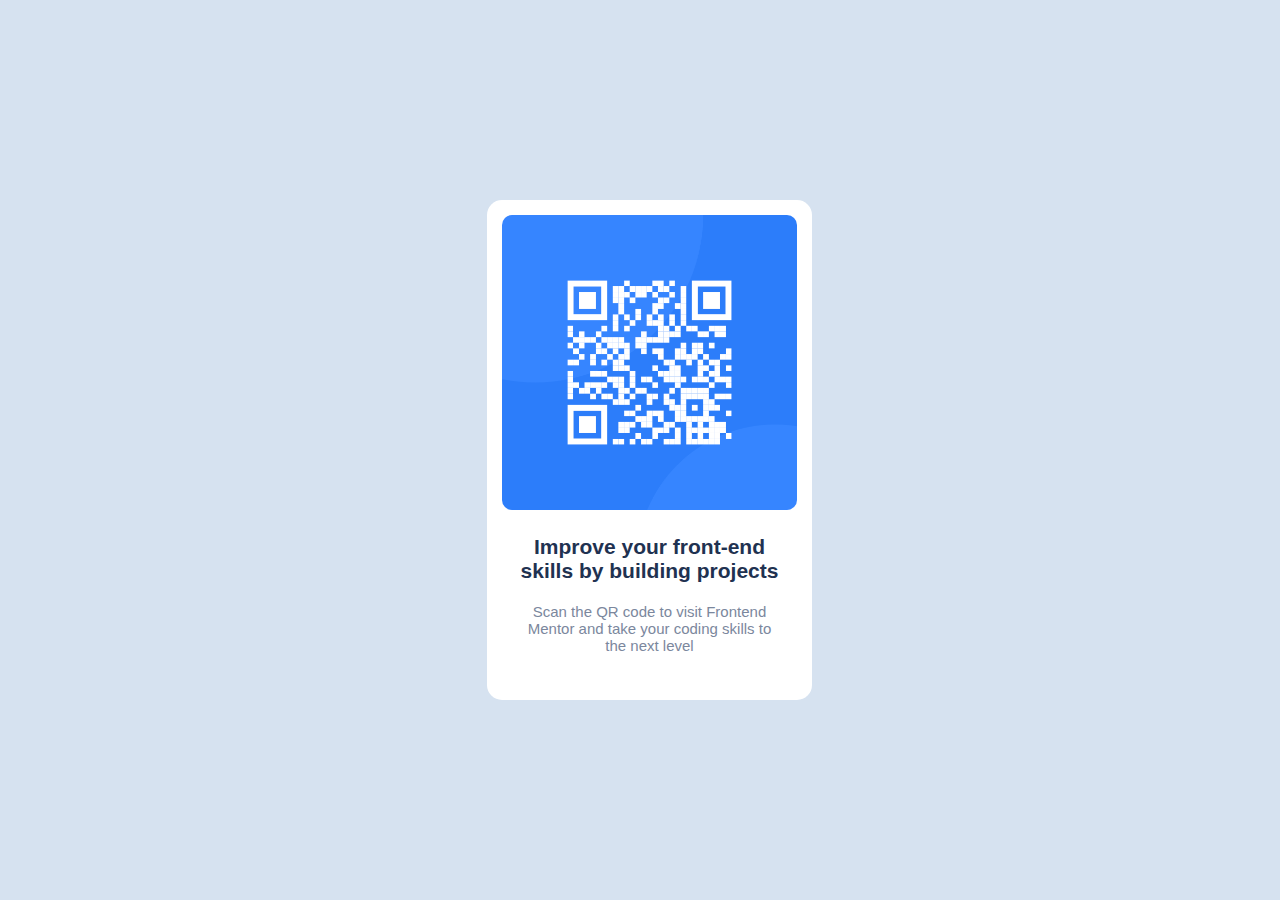
<file: index.html>
<!DOCTYPE html>

<html lang="en">

    <head>
        <meta charset="UTF-8">
        <meta name="viewport" content="width=device-width, initial-scale=1.0">
        <link rel="stylesheet" href="styles.css">
        <link rel="stylesheet" href="https://fonts.google.com/specimen/Outfit">
        <title>My QR Code</title>
        <link rel="icon" type="image/x-icon" href="favicon-32x32.png">

    </head>
    
<body>
    <main>
<div class="grey-flex-container">
    <div class="white-box">
        <div class="QR-box"><img src="image-qr-code.png" alt="image of QR code">
        </div>
    <h1>Improve your front-end skills by building projects</h1>
    <p>Scan the QR code to visit Frontend Mentor and take your coding skills to the next level</p>
    </div>
  
</div>    
</main>
</body>

</html>
</file>
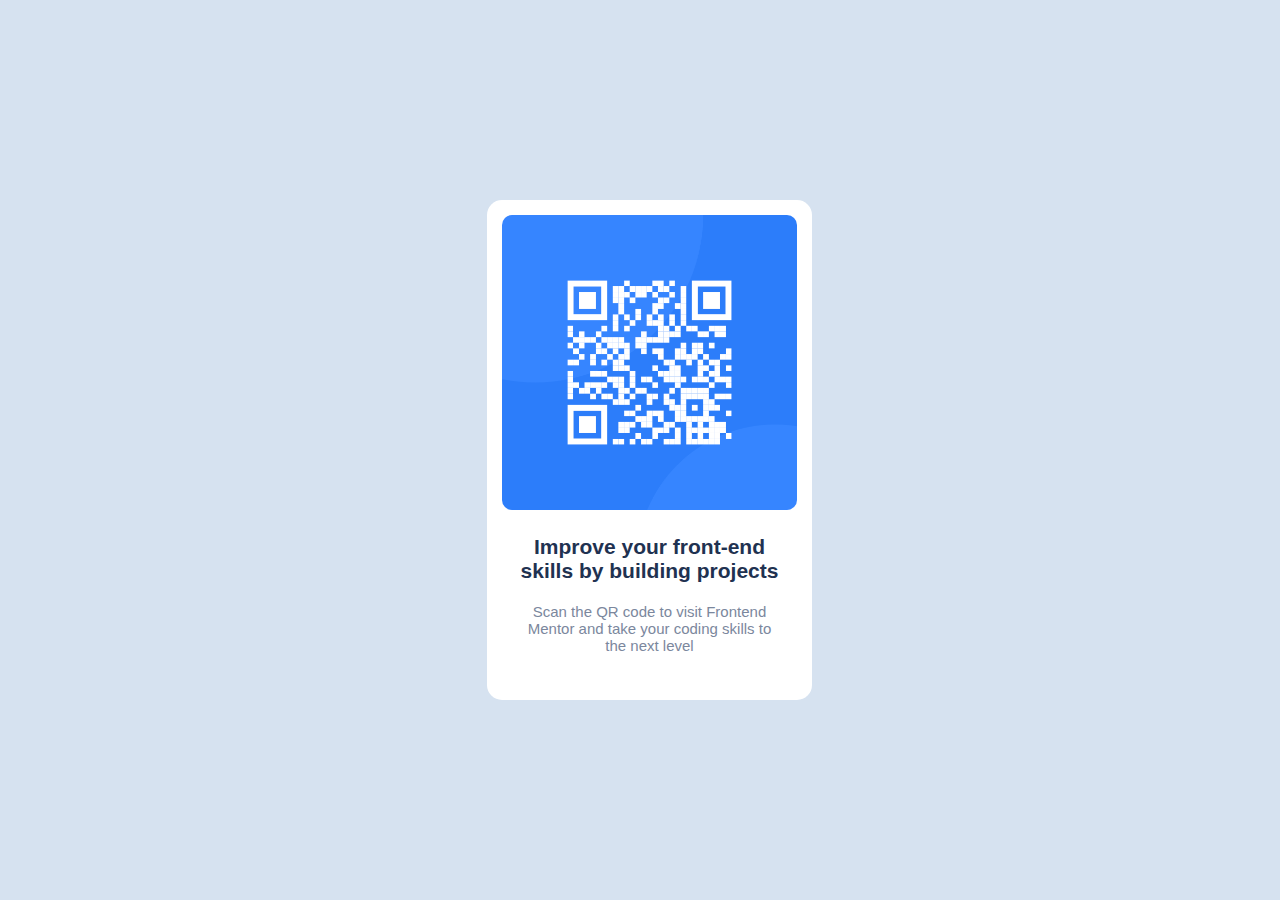
<file: QR code.html>
<!DOCTYPE html>

<html lang="en">

    <head>
        <meta charset="UTF-8">
        <meta name="viewport" content="width=device-width, initial-scale=1.0">
        <link rel="stylesheet" href="styles.css">
        <link rel="stylesheet" href="https://fonts.google.com/specimen/Outfit">
        <title>My QR Code</title>
        <link rel="icon" type="image/x-icon" href="favicon-32x32.png">

    </head>
    
<body>
    <main>
<div class="grey-flex-container">
    <div class="white-box">
        <div class="QR-box"><img src="image-qr-code.png" alt="image of QR code">
        </div>
    <h1>Improve your front-end skills by building projects</h1>
    <p>Scan the QR code to visit Frontend Mentor and take your coding skills to the next level</p>
    </div>
  
</div>    
</main>
</body>

</html>
</file>
<file: styles.css>
* {
    box-sizing: border-box;
    margin: 0;
    padding: 0;
    }


/*  From project style guide
## Colors
- White: hsl(0, 0%, 100%)
- Light gray: hsl(212, 45%, 89%)
- Grayish blue: hsl(220, 15%, 55%)
- Dark blue: hsl(218, 44%, 22%)
*/


.white-box {
    width: 325px;
    height: 500px;
    background-color: hsl(0, 0%, 100%);
    border-radius: 15px;
    z-index: 1;
}

.QR-box img {
    max-width: 100%;
    max-height: 100%;
    padding: 15px;
    display: flex;
    align-items: center;
    justify-content: center;
    border-radius: 25px;
}

h1 {
    padding: 10px 33px;
    font-family: "Outfit", sans-serif;
    color: hsl(218, 44%, 22%);
    text-align: center;
    font-weight: 700;
    font-size: 21px;
}

p {
    padding: 10px 33px;
    font-family: "Outfit", sans-serif;
    color: hsl(220, 15%, 55%);
    text-align: center;
    font-weight: 400;
    font-size: 15px;
}



@media screen and (max-width: 375px) {
    .grey-flex-container {
        display: flex;
        justify-content: center;
        align-items: center;
        flex-direction: column;
        height: 100vh;
        width: 375px;
        background-color: hsl(212, 45%, 89%);
        z-index: -1;
    }
    
}


@media screen and (min-width: 376px) and (max-width: 749px){
    .grey-flex-container {
        display: flex;
        justify-content: center;
        align-items: center;
        flex-direction: column;
        height: 100vh;
        width: 749px;
        background-color: hsl(212, 45%, 89%);
        z-index: -1;
    }
    
}

@media screen and (min-width: 750px) and (max-width: 999px) {
    .grey-flex-container {
        display: flex;
        justify-content: center;
        align-items: center;
        flex-direction: column;
        height: 100vh;
        width: 999px;
        background-color: hsl(212, 45%, 89%);
        z-index: -1;
    }
    
}


@media screen and (min-width: 1000px) and (max-width: 1299px){
    .grey-flex-container {
        display: flex;
        justify-content: center;
        align-items: center;
        flex-direction: column;
        height: 100vh;
        width: 1299px;
        background-color: hsl(212, 45%, 89%);
        z-index: -1;
    }
    
}
@media screen and (min-width: 1300px) {
    .grey-flex-container {
        display: flex;
        justify-content: center;
        align-items: center;
        flex-direction: column;
        height: 100vh;
        width: 1300px;
        background-color: hsl(212, 45%, 89%);
        z-index: -1;
    }
    
}

@media screen and (min-width: 1440px) {
    .grey-flex-container {
        display: flex;
        justify-content: center;
        align-items: center;
        flex-direction: column;
        height: 100vh;
        width: 1440px;
        background-color: hsl(212, 45%, 89%);
        z-index: -1;
    }
    
}
</file>
